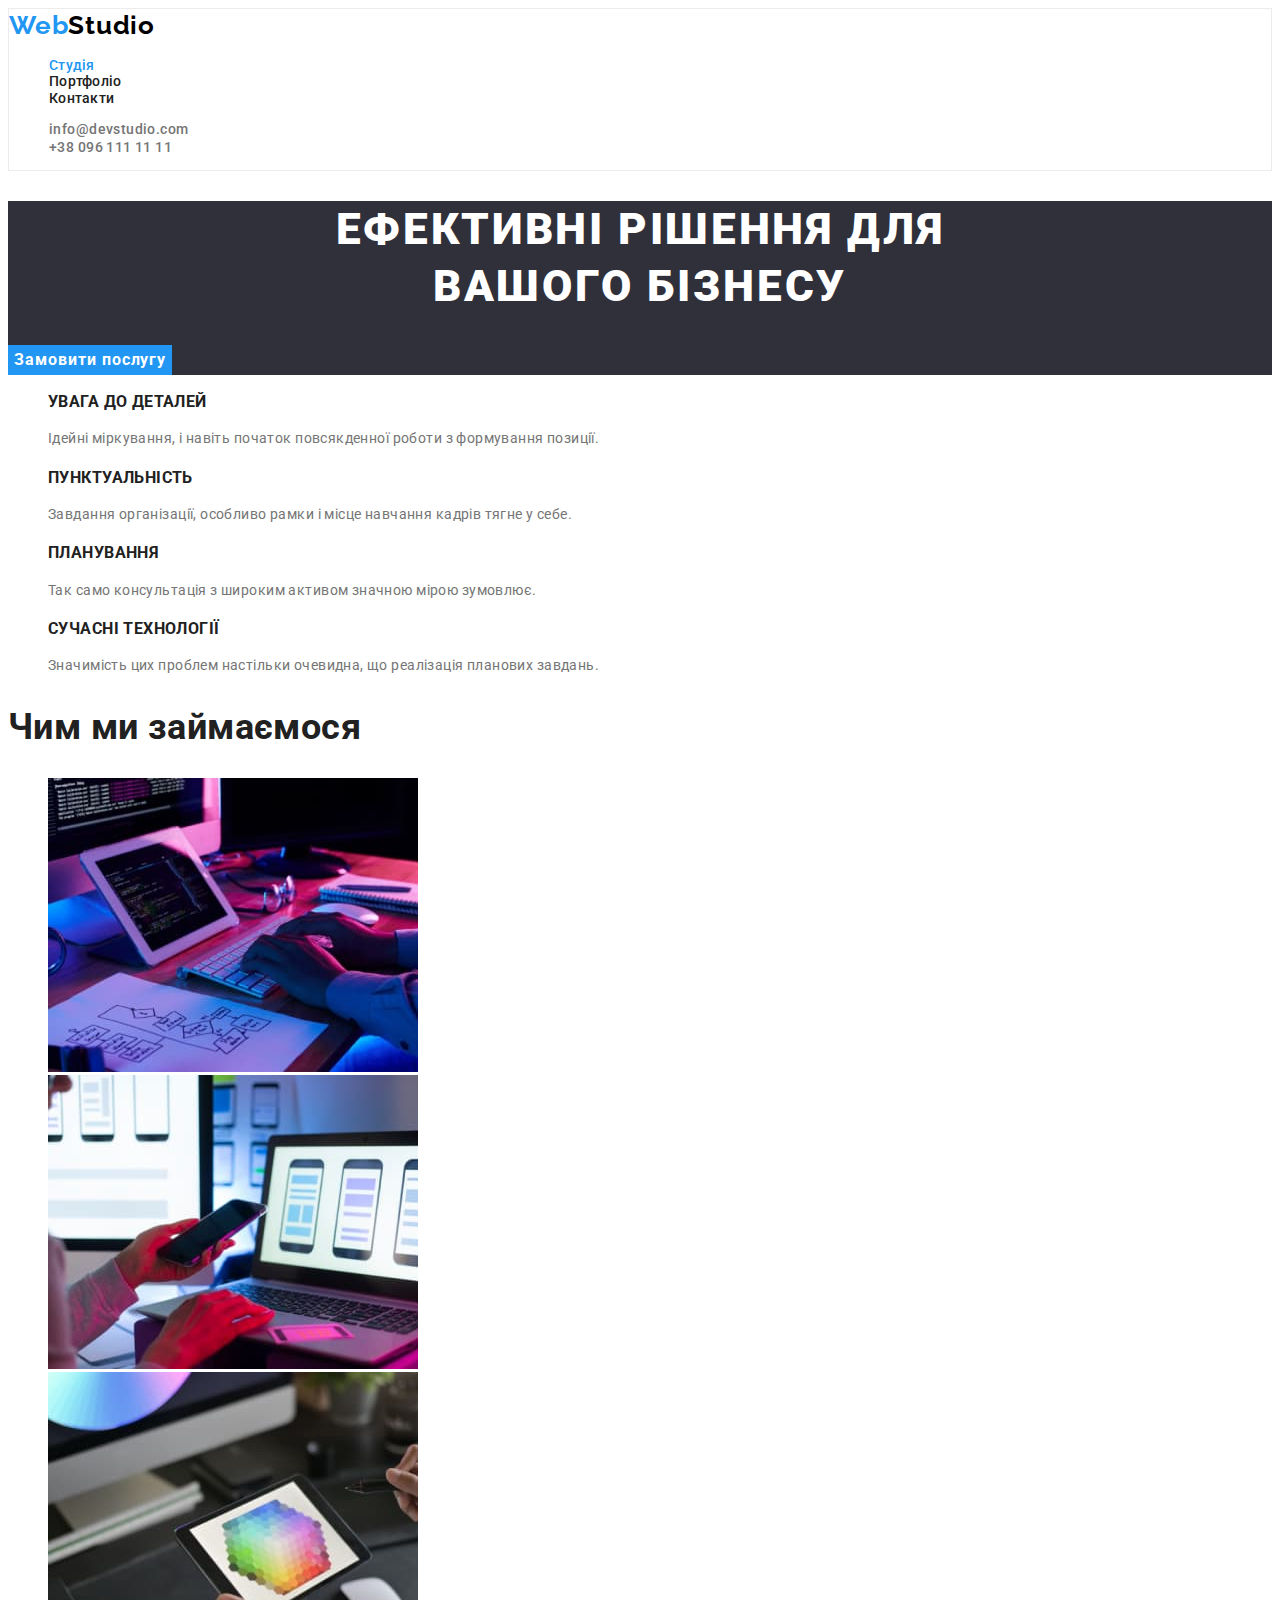
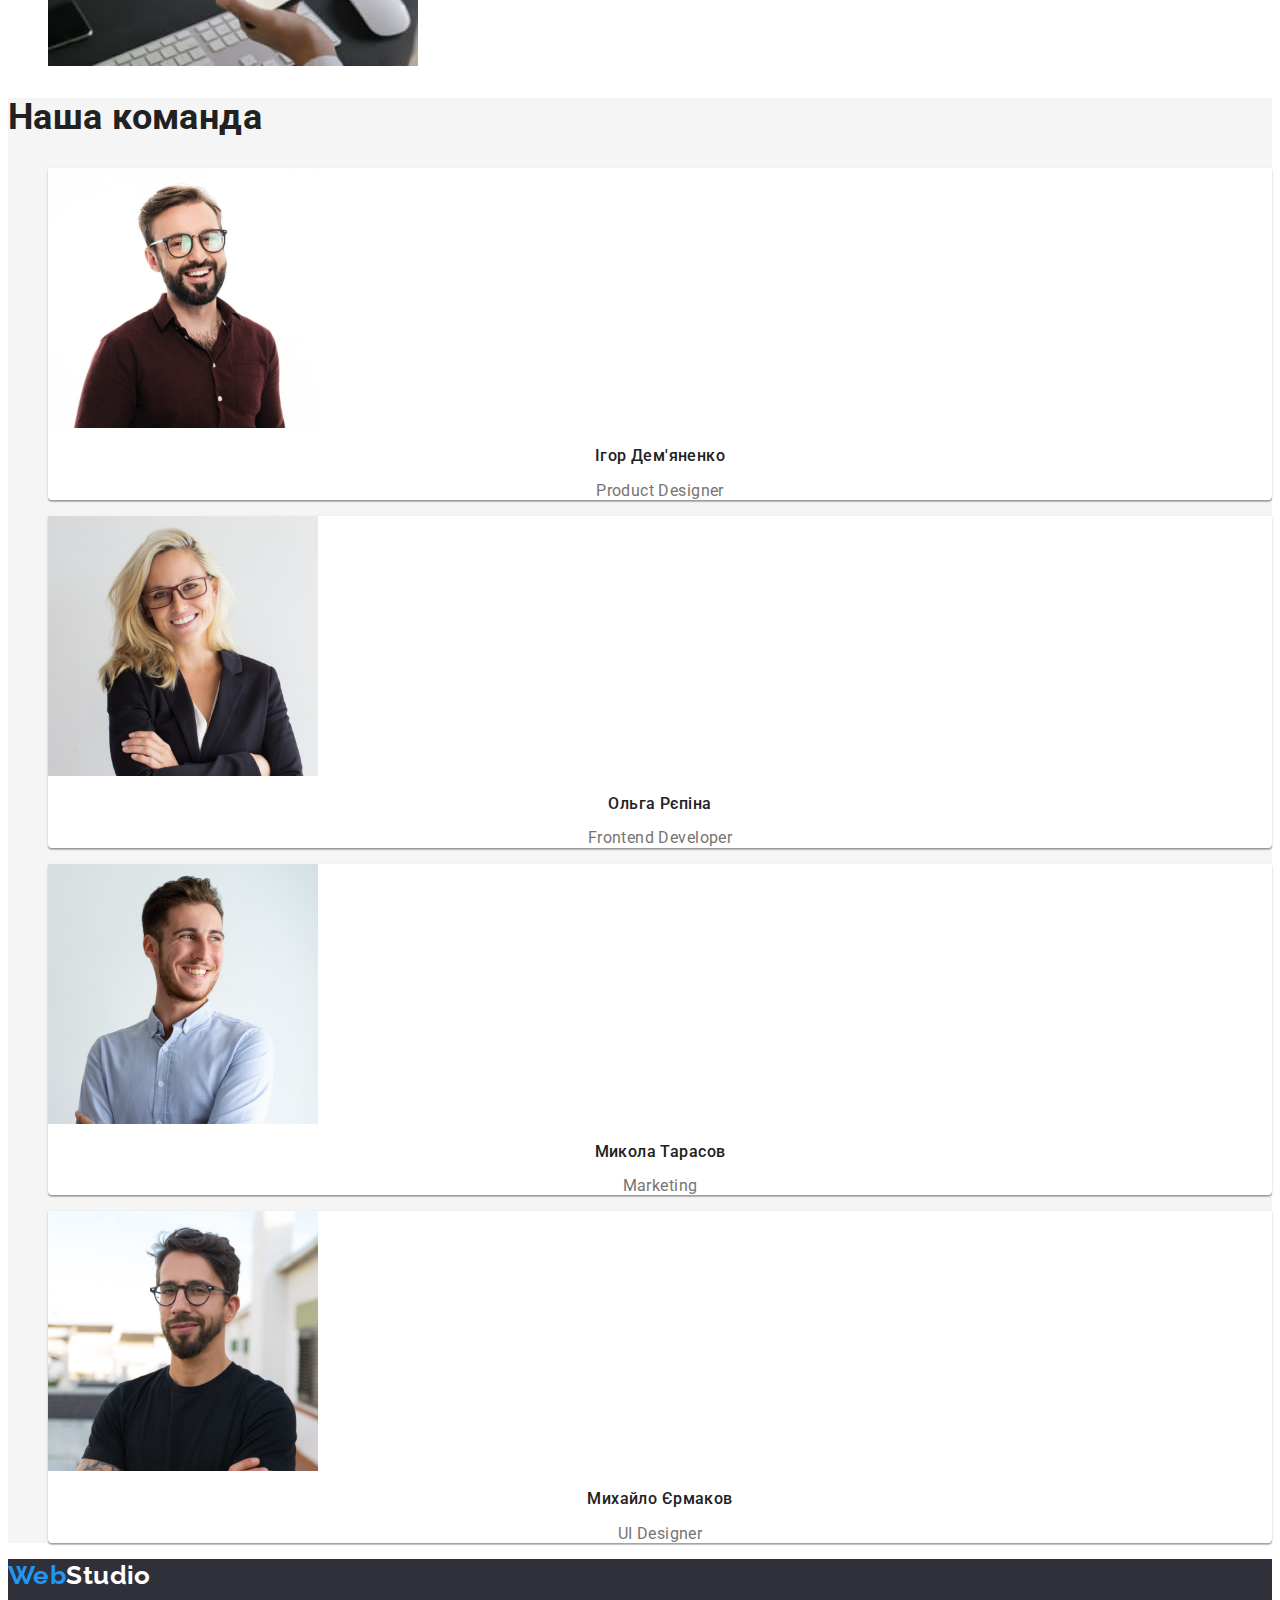
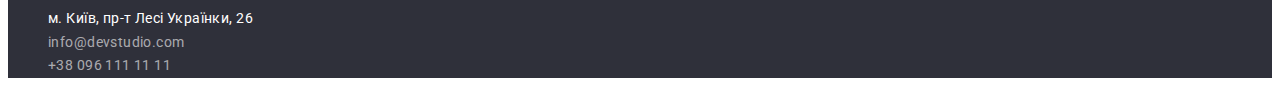
<file: index.html>
<!DOCTYPE html>
<html lang="en">
<head>
	<meta charset="UTF-8">
	<meta http-equiv="X-UA-Compatible" content="IE=edge">
	<meta name="viewport" content="width=device-width, initial-scale=1.0">
	<title>WebStudio</title>

	<link rel="preconnect" href="https://fonts.googleapis.com">
   <link rel="preconnect" href="https://fonts.gstatic.com" crossorigin>
   <link href="https://fonts.googleapis.com/css2?family=Raleway:wght@700&family=Roboto:wght@400;500;700;900&display=swap" rel="stylesheet">

	<link rel="stylesheet" href="./css/styles.css">
</head>
<body>
	<header class="header">
		<nav>
			<a href="index.html" class="header-logo"> <span class="logo-web">Web</span>Studio</a>
			<ul>
				<li> <a class="header-link current" href="./index.html">Студія</a></li>
				<li> <a class="header-link" href="./portfolio.html">Портфоліо</a></li>
				<li> <a class="header-link" href="#">Контакти</a></li>
			</ul>
		</nav>
			<ul>
				<li><a href="mailto:info@devstudio.com" class="header-mail">info@devstudio.com</a></li>
				<li><a href="tel:+380961111111" class="header-tel">+38 096 111 11 11</a></li>
			</ul>
			</header>
		

	<main>
<section class="hero-section">
   <h1 class="hero-title">Ефективні рішення для <br> вашого бізнесу</h1>
   <button type="button" class="hero-button">Замовити послугу</button>
</section>

<section>
	<h2 class="visually-hidden">Наші переваги</h2>
<ul>
	<li> <h3 class="post-title">УВАГА ДО ДЕТАЛЕЙ</h3></li>
	<li class="paragraf-one">Ідейні міркування, і навіть початок повсякденної роботи з формування позиції.</li>
	<li> <h3 class="post-title">ПУНКТУАЛЬНІСТЬ</h3></li>
   <li class="paragraf-one">Завдання організації, особливо рамки і місце навчання кадрів тягне у себе.</li>
	<li> <h3 class="post-title">ПЛАНУВАННЯ</h3></li>
	<li class="paragraf-one">Так само консультація з широким активом значною мірою зумовлює.</li>
	<li> <h3 class="post-title">СУЧАСНІ ТЕХНОЛОГІЇ</h3></li>
	<li class="paragraf-one">Значимість цих проблем настільки очевидна, що реалізація планових завдань.</li>
</ul>
</section>

<section>
	<h2 class="title-secondary">Чим ми займаємося</h2>
	<ul>
	<li><img src="./images/workone.jpg" alt="Десктопні додатки" width="370" height="294"></li>
	<li><img src="./images/worktwo.jpg" alt="Мобільні додатки" width="370" height="294"></li>
	<li><img src="./images/workthree.jpg" alt="Дизайнерські рішення" width="370" height="294"></li>
</ul>
</section>
<section class="our-team">
	<h2 class="title-secondary">Наша команда</h2>
<ul>
	<li class="team">
			<img src="./images/ІгорДемяненко.jpg" alt="Ігор Дем'яненко" width="270">
			 <h3 class="name">Ігор Дем'яненко</h3> <p class="profesion">Product Designer</p>
	</li>
	<li class="team">
			<img src="./images/ОльгаРєпіна.jpg" alt="Ольга Рєпіна" width="270">
			 <h3 class="name">Ольга Рєпіна</h3> <p class="profesion">Frontend Developer</p>
		
	</li>
	<li class="team">
			<img src="./images/МиколаТарасов.jpg" alt="Микола Тарасов" width="270">
			 <h3 class="name">Микола Тарасов</h3> <p class="profesion">Marketing</p>
	</li>
	<li class="team">
			<img src="./images/МихайлоЄрмаков.jpg" alt="Михайло Єрмаков" width="270">
			 <h3 class="name">Михайло Єрмаков</h3>  <p class="profesion">UI Designer</p>
		
	</li>
</ul>
</section>


	</main>

	<footer class="footer">
		<a href="index.html" class="footer-logo"> 
			<span class="footer-web">Web</span>Studio
		</a>
		<address>
		<ul>
		<li> 
			<a class="footer-location" href="https://goo.gl/maps/KPhSYEdFBXfdf23w7" target="«_blank»" rel="«noopener»">м. Київ, пр-т
				Лесі Українки, 26 </a>
		</li>
		<li>
			<a class="footer-contact" href="mailto:info@devstudio.com">info@devstudio.com</a>
		</li>
		<li>
			<a class="footer-contact" href="tel:+380961111111">+38 096 111 11 11</a>
		</li>
	 </ul>
	 
	 
	</address>
	</footer>
	
</body>
</html>
</file>
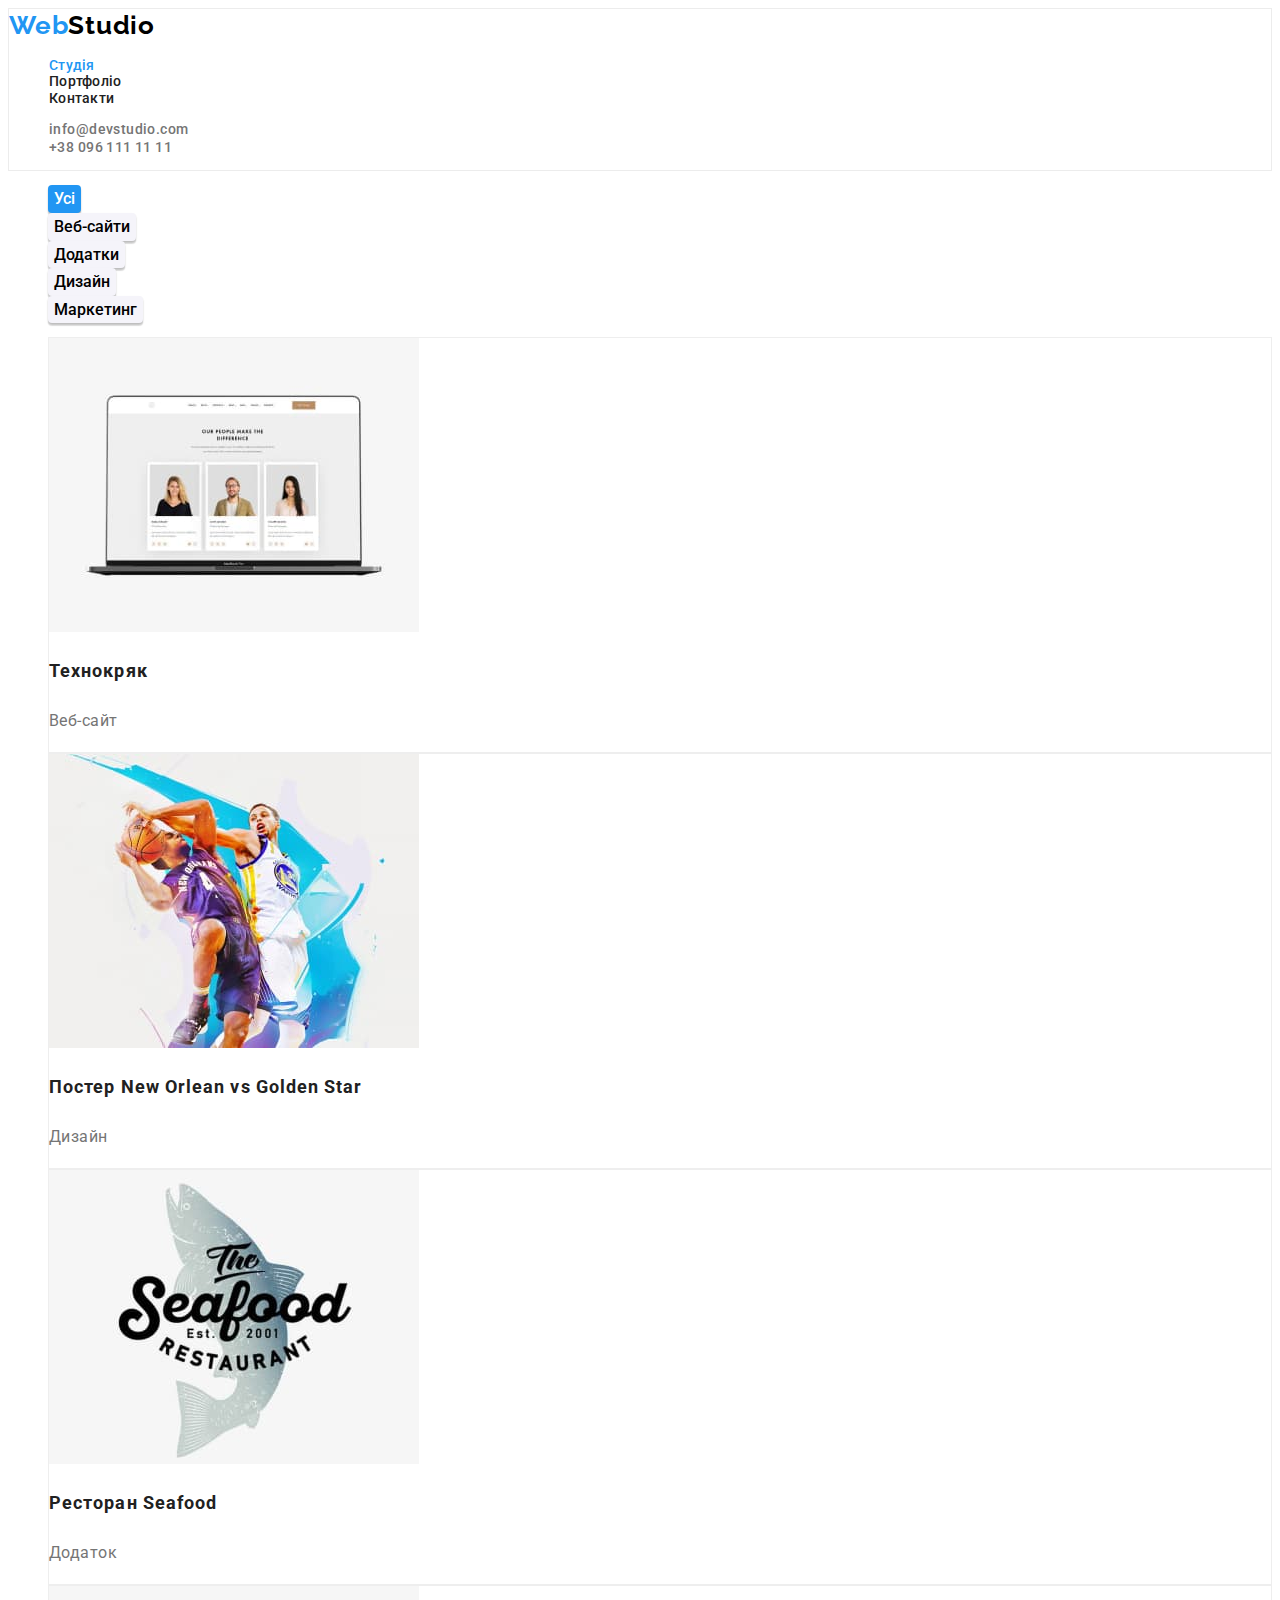
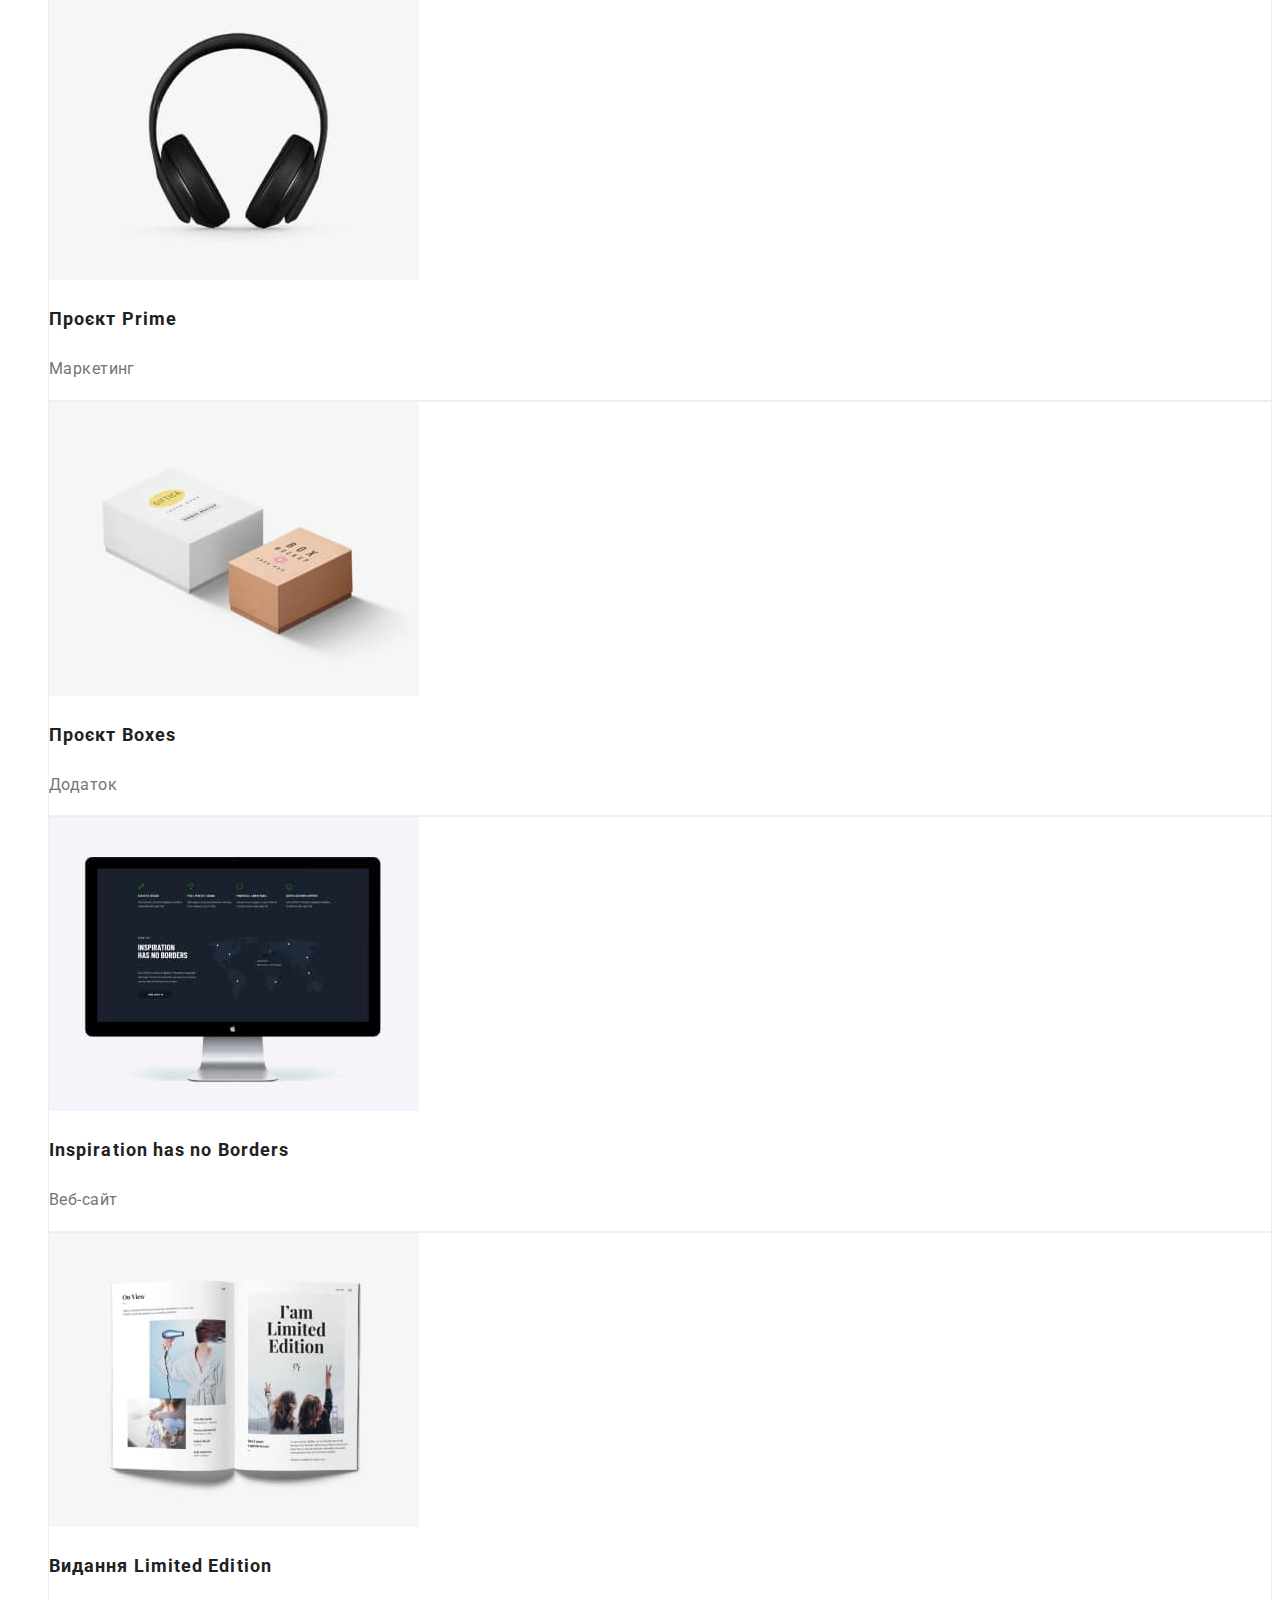
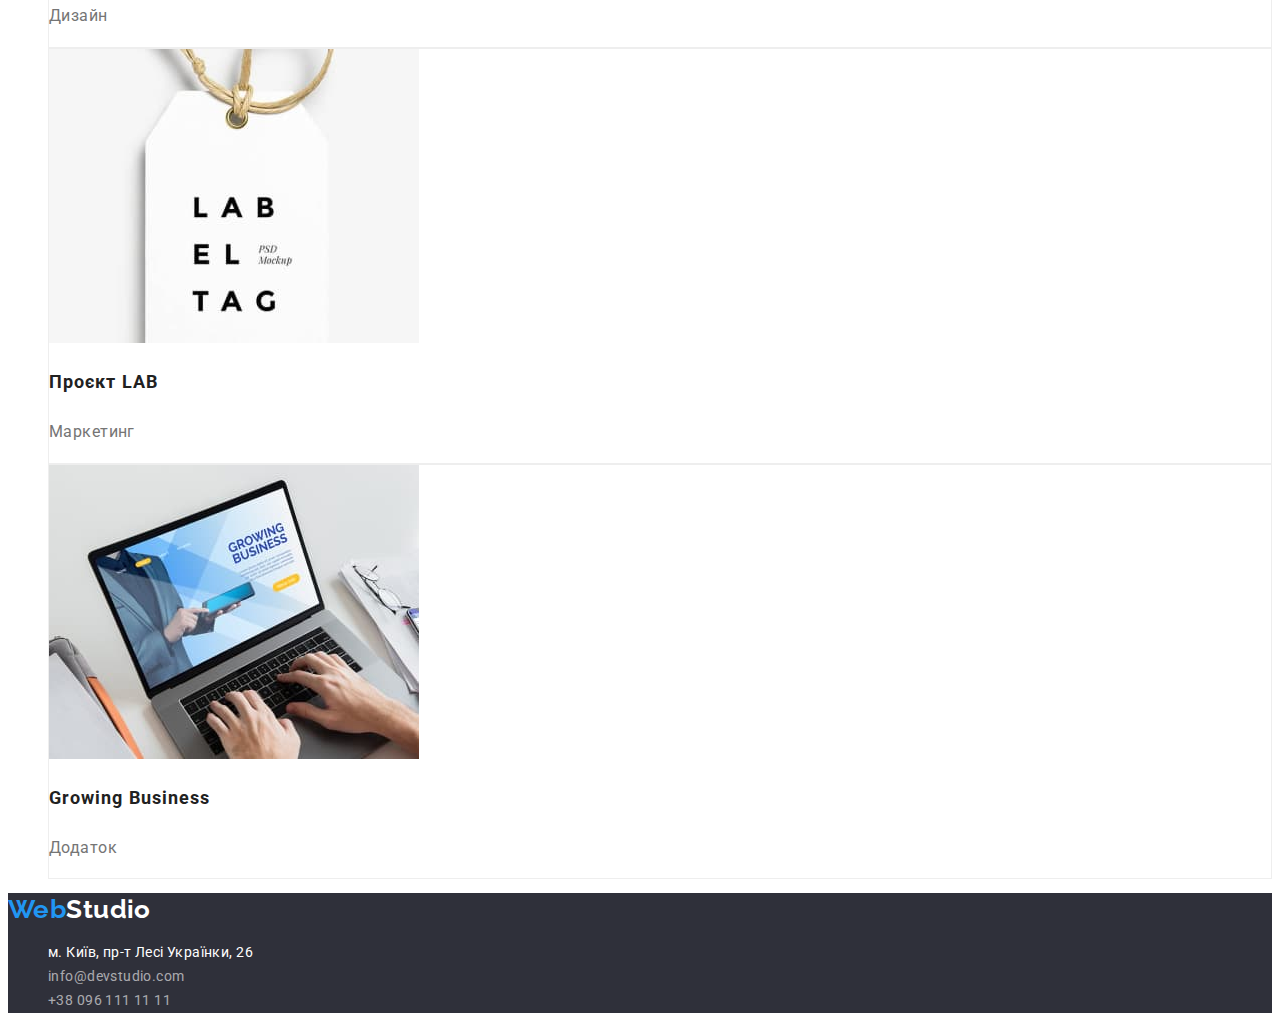
<file: portfolio.html>
<!DOCTYPE html>
<html lang="en">
<head>
	<meta charset="UTF-8">
	<meta http-equiv="X-UA-Compatible" content="IE=edge">
	<meta name="viewport" content="width=device-width, initial-scale=1.0">
	<title>Portfolio</title>

	<link rel="preconnect" href="https://fonts.googleapis.com">
   <link rel="preconnect" href="https://fonts.gstatic.com" crossorigin>
   <link href="https://fonts.googleapis.com/css2?family=Raleway:wght@700&family=Roboto:wght@400;500;700;900&display=swap" rel="stylesheet">

	<link rel="stylesheet" href="./css/styles.css">
</head>
<body>
	
	<header class="header">
		<nav>
			<a href="index.html" class="header-logo"> <span class="logo-web">Web</span>Studio</a>
			<ul>
				<li> <a class="header-link current" href="./index.html">Студія</a></li>
				<li> <a class="header-link" href="./portfolio.html">Портфоліо</a></li>
				<li> <a class="header-link" href="#">Контакти</a></li>
			</ul>
		</nav>
			<ul>
				<li><a href="mailto:info@devstudio.com" class="header-mail">info@devstudio.com</a></li>
				<li><a href="tel:+380961111111" class="header-tel">+38 096 111 11 11</a></li>
			</ul>
			</header>
		

	<main>
<section>
	<h2 class="visually-hidden">Наше портфоліо</h2>

<ul>
	<li><button type="button" class="filter-bottons current">Усі</button></li>
	<li><button type="button" class="filter-bottons">Веб-сайти</button></li>
	<li><button type="button" class="filter-bottons">Додатки</button></li>
	<li><button type="button" class="filter-bottons">Дизайн</button></li>
	<li><button type="button" class="filter-bottons">Маркетинг</button></li>
</ul>

	<ul>
<li class="conteiner">
	<img src="./images/krak.jpg" alt="Технокряк" width="370" height="294">
	<h3 class="title">Технокряк</h3>
	<p class="title-secondary-two">Веб-сайт</p>
</li>
<li class="conteiner">
	<img src="./images/star.jpg" alt="Постер New Orlean vs Golden Star" width="370" height="294">
	<h3 class="title">Постер New Orlean vs Golden Star</h3>
	<p class="title-secondary-two">Дизайн</p>
</li>
<li class="conteiner">
	<img src="./images/seafood.jpg" alt="Ресторан Seafood" width="370" height="294">
	<h3 class="title">Ресторан Seafood</h3>
	<p class="title-secondary-two">Додаток</p>
</li>
<li class="conteiner">
	<img src="./images/prime.jpg" alt="Проєкт Prime" width="370" height="294">
	<h3 class="title">Проєкт Prime</h3>
	<p class="title-secondary-two">Маркетинг</p>
</li>
<li class="conteiner">
	<img src="./images/boxes.jpg" alt="Проєкт Boxes" width="370" height="294">
	<h3 class="title">Проєкт Boxes</h3>
	<p class="title-secondary-two">Додаток</p>
</li>
<li class="conteiner">
	<img src="./images/borders.jpg" alt="Inspiration has no Borders" width="370" height="294">
	<h3 class="title">Inspiration has no Borders</h3>
	<p class="title-secondary-two">Веб-сайт</p>
</li>
<li class="conteiner">
	<img src="./images/limitededition.jpg" alt="Видання Limited Edition" width="370" height="294">
	<h3 class="title">Видання Limited Edition</h3>
	<p class="title-secondary-two">Дизайн</p>
</li>
<li class="conteiner">
	<img src="./images/projectlab.jpg" alt="Проєкт LAB" width="370" height="294">
	<h3 class="title">Проєкт LAB</h3>
	<p class="title-secondary-two">Маркетинг</p>
</li>
<li class="conteiner">
	<img src="./images/growingbusiness.jpg" alt="Growing Business" width="370" height="294">
	<h3 class="title">Growing Business</h3>
	<p class="title-secondary-two">Додаток</p>
</li>
</ul>
</section>
</main>

<footer class="footer">
	<a href="index.html" class="footer-logo"> 
		<span class="footer-web">Web</span>Studio
	</a>
	<address>
	<ul>
	<li> 
		<a class="footer-location" href="https://goo.gl/maps/KPhSYEdFBXfdf23w7" target="«_blank»" rel="«noopener»">м. Київ, пр-т
			Лесі Українки, 26 </a>
	</li>
	<li>
		<a class="footer-contact" href="mailto:info@devstudio.com">info@devstudio.com</a>
	</li>
	<li>
		<a class="footer-contact" href="tel:+380961111111">+38 096 111 11 11</a>
	</li>
 </ul>
 
 
</address>
</footer>
	
</body>
</html>
</file>
<file: css/styles.css>
:root{
	--color-brand: #2196F3;
	--color-background: #F5F5F5;
	--color-background-brand: #2F303A;
	--color-background-header: #ECECEC;
	--color-primary: #212121;
	--color-secondary: #757575; 
   --color-action: #2196F3;
	--color-white: #ffffff;
	--color-black: #000000;
	--color-button: #F5F4FA;
	--color-footer-contact: rgba(255, 255, 255, 0.6);
}

body{
	font-size: 14px;
	letter-spacing: 0.03em;
	color: var(--color-primary);
   font-family: 'Roboto', sans-serif;
}


ul { 
   list-style: none; 
}


/* header */
.header{
	color: var(--color-background-header);
	border: 1px solid #ECECEC;
}

.header-logo{
	font-weight: 700;
	font-size: 26px;
	line-height: 1.3;
	letter-spacing: 0.03em;
	color: var(--color-black);
	text-decoration: none;
	font-family: 'Raleway', sans-serif;
}
.logo-web{
	color: var(--color-brand);
}

.header-link{
	font-weight: 500;
	line-height: 1.1;
	letter-spacing: 0.02em;
	color: var(--color-primary);
   text-decoration: none;
}

.header-link:hover,
.header-link:focus{
	color: var(--color-brand);
}

.header-link.current{
	color: var(--color-brand);
}

.header-mail{
	font-weight: 500;
	line-height: 1.3;
	color: var(--color-secondary);
	text-decoration: none;
}

.header-mail:hover,
.header-mail:focus{
	color: var(--color-brand);
}


.header-tel{
	font-weight: 500;
	line-height: 1.3;
	color: var(--color-secondary);
	text-decoration: none;
}



/* main  */

/* studio  */
.hero-section{
	background-color: var(--color-background-brand);
}

.hero-title{
	font-weight: 900;
	font-size: 44px;
	line-height: 1.3;
	letter-spacing: 0.06em;
	color: var(--color-white);
	text-align: center;
	text-transform: uppercase;
}

.hero-button{
	font-weight: 700;
	font-size: 16px;
	line-height: 1.8;
	letter-spacing: 0.06em;
	color: var(--color-white);
	background-color: var(--color-action);
	cursor: pointer;
	border: none;	
	font-family: inherit;
}

.hero-button:hover,
.hero-button:focus{
	background-color: #188CE8;
}


.post-title {
	font-weight: 700;
	line-height: 1.17;
}

.paragraf-one{
	font-weight: 400;
	line-height: 1.7;
	color: var(--color-secondary);
}

.title-secondary{
	font-weight: 700;
	font-size: 36px;
	line-height: 1.1;
}

.team{
	background-color: var(--color-white);
	box-shadow: 0px 1px 3px rgba(0, 0, 0, 0.12), 0px 1px 1px rgba(0, 0, 0, 0.14), 0px 2px 1px rgba(0, 0, 0, 0.2);
   border-radius: 0px 0px 4px 4px;
}

.name{
	font-weight: 500;
	font-size: 16px;
	line-height: 1.1;
	text-align: center;
}

.profesion{
	font-weight: 400;
	font-size: 16px;
	line-height: 1.2;
	color: var(--color-secondary);
	text-align: center;
}

.our-team{
	background-color: var(--color-background);
}

/* portfolio  */

.filter-bottons{
	font-weight: 500;
	font-size: 16px;
	line-height: 1.6;
	cursor: pointer;

	background-color: var(--color-button);
	font-family: inherit;
	font-family: 'Roboto', sans-serif;
	border: none;

	box-shadow: 0px 3px 1px rgba(0, 0, 0, 0.1), 0px 1px 2px rgba(0, 0, 0, 0.08), 0px 2px 2px rgba(0, 0, 0, 0.12);
   border-radius: 4px;
}

.filter-bottons:hover,
.filter-bottons:focus{
	background-color: var(--color-brand);
	color: var(--color-white);
}

.filter-bottons.current{
	background-color: var(--color-brand);
	color: var(--color-white);
}

.title{
	font-weight: 700;
	font-size: 18px;
	line-height: 2;
	letter-spacing: 0.06em;
}

.title-secondary-two{
	font-weight: 400;
   font-size: 16px;
   line-height: 1.8;
	color: var(--color-secondary);
}

.conteiner{
	border: 1px solid #EEEEEE;
}
/* footer */
.footer{
	letter-spacing: 0.03em;
	background-color: var(--color-background-brand);
}

.footer-logo{
	font-weight: 700;
	font-size: 26px;
	line-height: 1.3;
	color: var(--color-white);
	font-family: 'Raleway', sans-serif;
	text-decoration: none;
	
}

.footer-web{
	color: var(--color-brand);
}

.footer-location{
	font-weight: 400;
	line-height: 1.7;
	color: var(--color-white);
	text-decoration: none;
	font-style: normal;

}

.footer-contact{
	font-weight: 400;
	line-height: 1.7;
	color: var(--color-footer-contact);
	text-decoration: none;
	font-style: normal;
}

.footer-contact:hover,
.footer-contact:focus{
	color: var(--color-brand);
}


/* hidden */
.visually-hidden {
	position: absolute;
	 white-space: nowrap;
	 width: 1px;
	 height: 1px;
	 overflow: hidden;
	 border: 0;
	 padding: 0;
	 clip: rect(0 0 0 0);
	 clip-path: inset(50%);
	 margin: -1px;
  }
</file>
